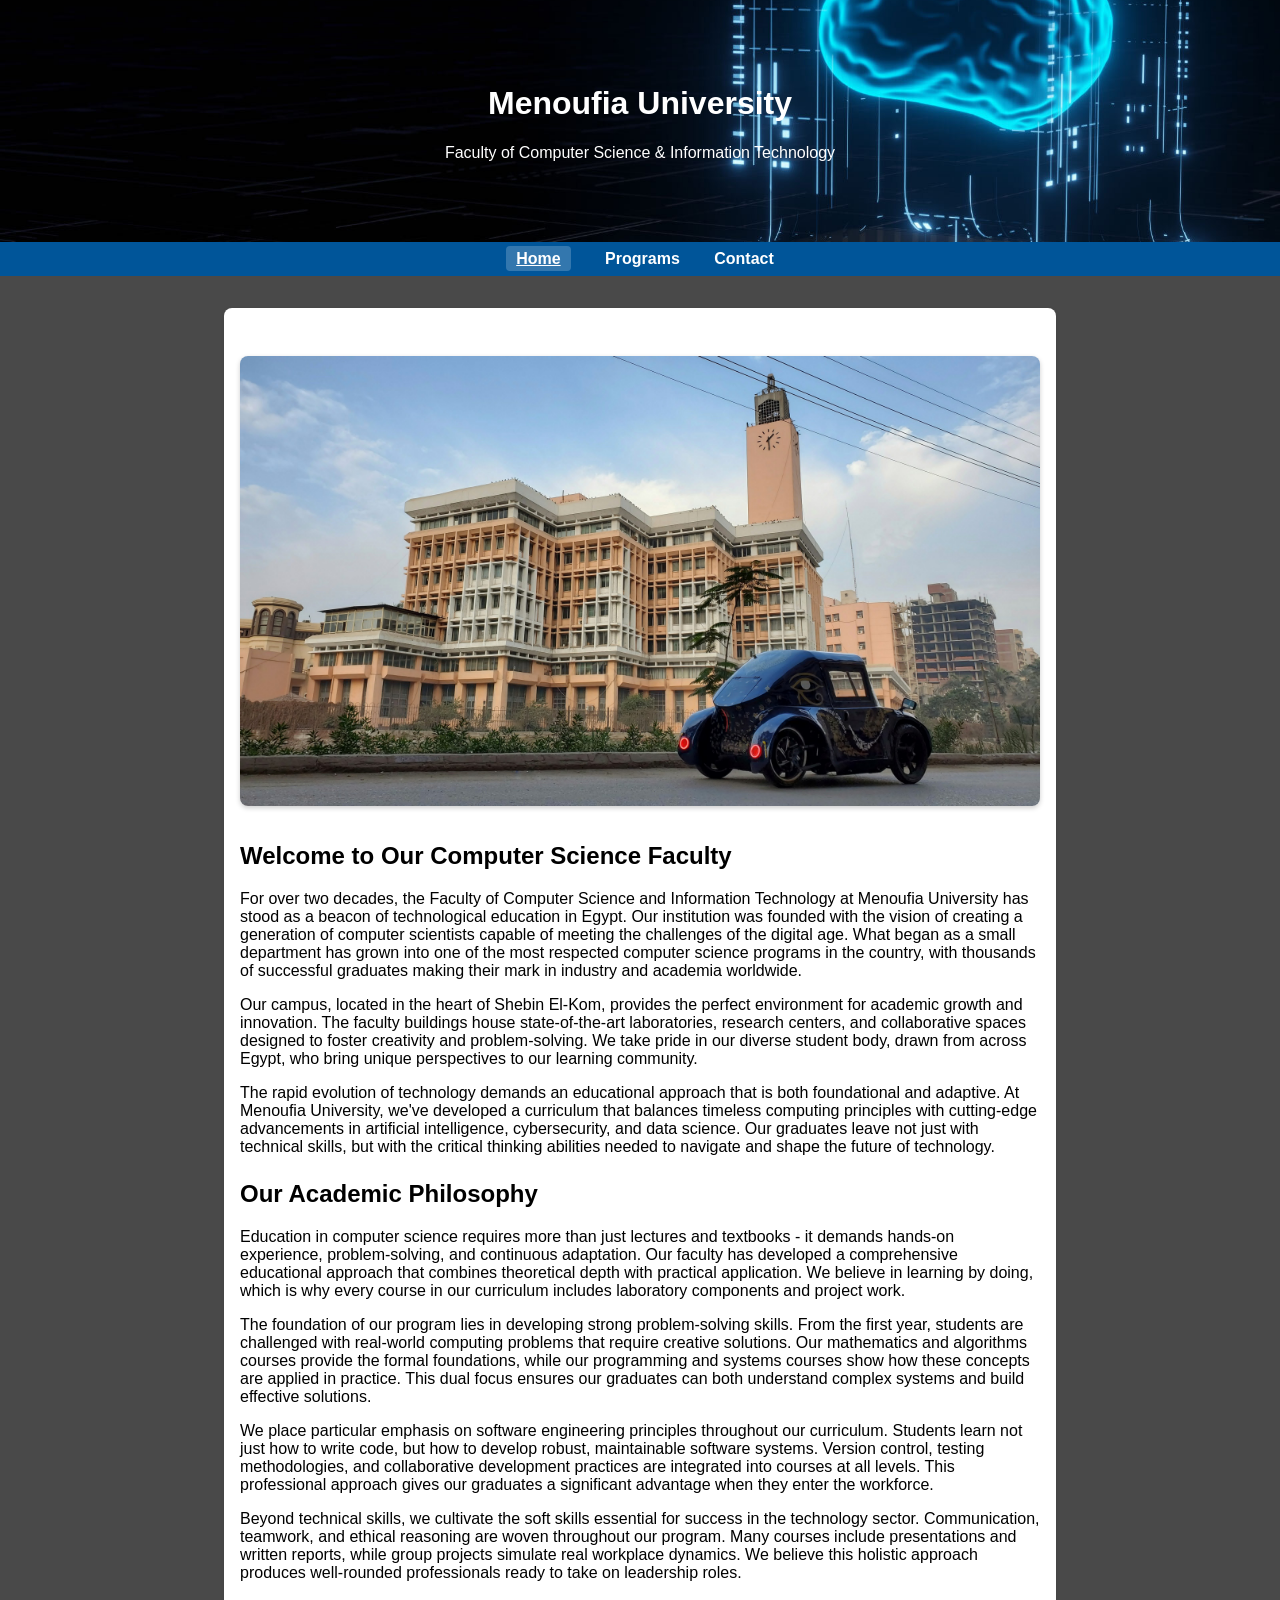
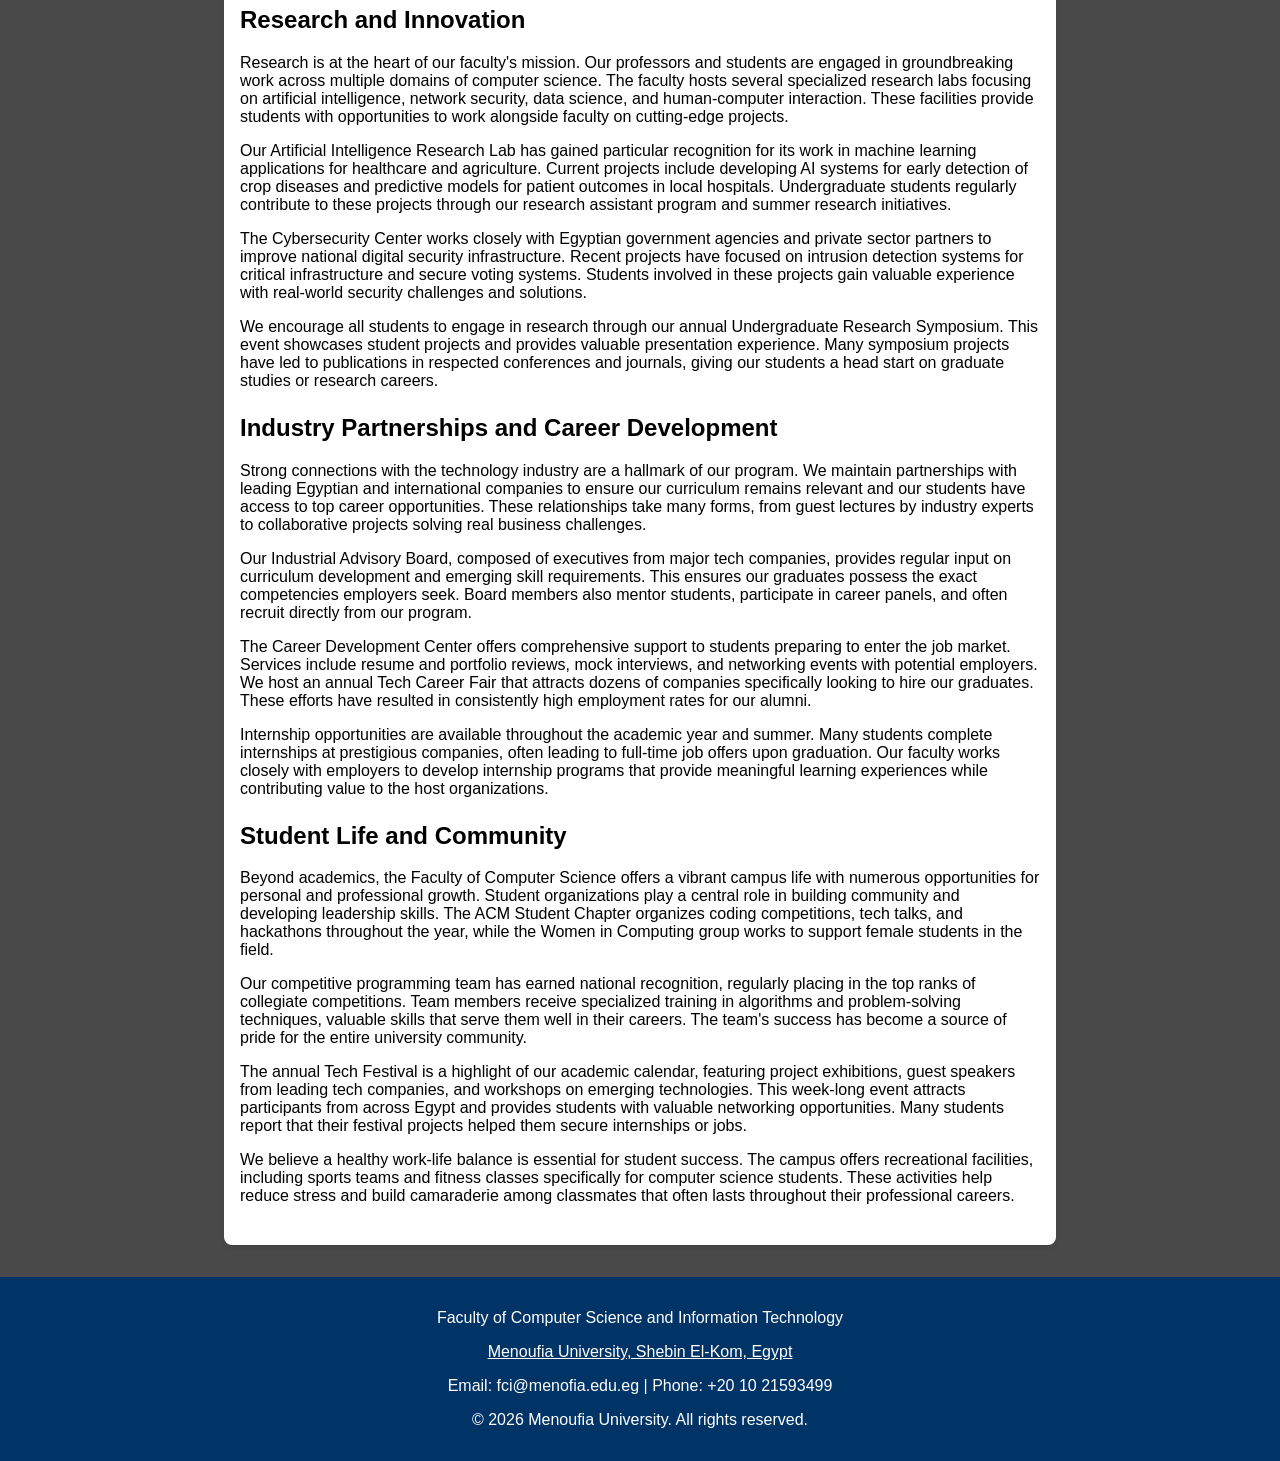
<file: index.html>
<!DOCTYPE html>
<html lang="en">
<head>
  <meta charset="UTF-8">
  <meta name="viewport" content="width=device-width, initial-scale=1.0">
  <title>Home | Menoufia University - Computer Science</title>
  <link rel="stylesheet" href="style.css">
  <link rel="icon" href="websitelogo.jfif.jpeg" type="image/png">
</head>
<body>

  <header>
    <h1>Menoufia University</h1>
    <p>Faculty of Computer Science &amp; Information Technology</p>
  </header>

  <nav>
    <a href="index.html">Home</a>
    <a href="programs.html">Programs</a>
    <a href="contact.html">Contact</a>
  </nav>

  <main>
    <div style="text-align: center; margin: 2rem 0;">
      <img src="menofia_racing_team_cover.jfif.jpeg" alt="Menoufia University Campus" style="max-width: 100%; height: auto; border-radius: 8px; box-shadow: 0 2px 5px rgba(0,0,0,0.2);">
    </div>
    <section class="program">
      <h2>Welcome to Our Computer Science Faculty</h2>
      <p>For over two decades, the Faculty of Computer Science and Information Technology at Menoufia University has stood as a beacon of technological education in Egypt. Our institution was founded with the vision of creating a generation of computer scientists capable of meeting the challenges of the digital age. What began as a small department has grown into one of the most respected computer science programs in the country, with thousands of successful graduates making their mark in industry and academia worldwide.</p>

      <p>Our campus, located in the heart of Shebin El-Kom, provides the perfect environment for academic growth and innovation. The faculty buildings house state-of-the-art laboratories, research centers, and collaborative spaces designed to foster creativity and problem-solving. We take pride in our diverse student body, drawn from across Egypt, who bring unique perspectives to our learning community.</p>

      <p>The rapid evolution of technology demands an educational approach that is both foundational and adaptive. At Menoufia University, we've developed a curriculum that balances timeless computing principles with cutting-edge advancements in artificial intelligence, cybersecurity, and data science. Our graduates leave not just with technical skills, but with the critical thinking abilities needed to navigate and shape the future of technology.</p>
    </section>

    <section class="program">
      <h2>Our Academic Philosophy</h2>
      <p>Education in computer science requires more than just lectures and textbooks - it demands hands-on experience, problem-solving, and continuous adaptation. Our faculty has developed a comprehensive educational approach that combines theoretical depth with practical application. We believe in learning by doing, which is why every course in our curriculum includes laboratory components and project work.</p>

      <p>The foundation of our program lies in developing strong problem-solving skills. From the first year, students are challenged with real-world computing problems that require creative solutions. Our mathematics and algorithms courses provide the formal foundations, while our programming and systems courses show how these concepts are applied in practice. This dual focus ensures our graduates can both understand complex systems and build effective solutions.</p>

      <p>We place particular emphasis on software engineering principles throughout our curriculum. Students learn not just how to write code, but how to develop robust, maintainable software systems. Version control, testing methodologies, and collaborative development practices are integrated into courses at all levels. This professional approach gives our graduates a significant advantage when they enter the workforce.</p>

      <p>Beyond technical skills, we cultivate the soft skills essential for success in the technology sector. Communication, teamwork, and ethical reasoning are woven throughout our program. Many courses include presentations and written reports, while group projects simulate real workplace dynamics. We believe this holistic approach produces well-rounded professionals ready to take on leadership roles.</p>
    </section>

    <section class="program">
      <h2>Research and Innovation</h2>
      <p>Research is at the heart of our faculty's mission. Our professors and students are engaged in groundbreaking work across multiple domains of computer science. The faculty hosts several specialized research labs focusing on artificial intelligence, network security, data science, and human-computer interaction. These facilities provide students with opportunities to work alongside faculty on cutting-edge projects.</p>

      <p>Our Artificial Intelligence Research Lab has gained particular recognition for its work in machine learning applications for healthcare and agriculture. Current projects include developing AI systems for early detection of crop diseases and predictive models for patient outcomes in local hospitals. Undergraduate students regularly contribute to these projects through our research assistant program and summer research initiatives.</p>

      <p>The Cybersecurity Center works closely with Egyptian government agencies and private sector partners to improve national digital security infrastructure. Recent projects have focused on intrusion detection systems for critical infrastructure and secure voting systems. Students involved in these projects gain valuable experience with real-world security challenges and solutions.</p>

      <p>We encourage all students to engage in research through our annual Undergraduate Research Symposium. This event showcases student projects and provides valuable presentation experience. Many symposium projects have led to publications in respected conferences and journals, giving our students a head start on graduate studies or research careers.</p>
    </section>

    <section class="program">
      <h2>Industry Partnerships and Career Development</h2>
      <p>Strong connections with the technology industry are a hallmark of our program. We maintain partnerships with leading Egyptian and international companies to ensure our curriculum remains relevant and our students have access to top career opportunities. These relationships take many forms, from guest lectures by industry experts to collaborative projects solving real business challenges.</p>

      <p>Our Industrial Advisory Board, composed of executives from major tech companies, provides regular input on curriculum development and emerging skill requirements. This ensures our graduates possess the exact competencies employers seek. Board members also mentor students, participate in career panels, and often recruit directly from our program.</p>

      <p>The Career Development Center offers comprehensive support to students preparing to enter the job market. Services include resume and portfolio reviews, mock interviews, and networking events with potential employers. We host an annual Tech Career Fair that attracts dozens of companies specifically looking to hire our graduates. These efforts have resulted in consistently high employment rates for our alumni.</p>

      <p>Internship opportunities are available throughout the academic year and summer. Many students complete internships at prestigious companies, often leading to full-time job offers upon graduation. Our faculty works closely with employers to develop internship programs that provide meaningful learning experiences while contributing value to the host organizations.</p>
    </section>

    <section class="program">
      <h2>Student Life and Community</h2>
      <p>Beyond academics, the Faculty of Computer Science offers a vibrant campus life with numerous opportunities for personal and professional growth. Student organizations play a central role in building community and developing leadership skills. The ACM Student Chapter organizes coding competitions, tech talks, and hackathons throughout the year, while the Women in Computing group works to support female students in the field.</p>

      <p>Our competitive programming team has earned national recognition, regularly placing in the top ranks of collegiate competitions. Team members receive specialized training in algorithms and problem-solving techniques, valuable skills that serve them well in their careers. The team's success has become a source of pride for the entire university community.</p>

      <p>The annual Tech Festival is a highlight of our academic calendar, featuring project exhibitions, guest speakers from leading tech companies, and workshops on emerging technologies. This week-long event attracts participants from across Egypt and provides students with valuable networking opportunities. Many students report that their festival projects helped them secure internships or jobs.</p>

      <p>We believe a healthy work-life balance is essential for student success. The campus offers recreational facilities, including sports teams and fitness classes specifically for computer science students. These activities help reduce stress and build camaraderie among classmates that often lasts throughout their professional careers.</p>
    </section>
  </main>

  <footer>
    <p>Faculty of Computer Science and Information Technology</p>
    <p><a href="https://www.google.com/maps/dir//Gamal+Abd+El-Nasir,+Qism+Shebeen+El-Kom,+Shibin+el+Kom,+Menofia+Governorate+6131567/@30.5655505,30.9306809,12z/data=!4m8!4m7!1m0!1m5!1m1!1s0x14f7d6eb70a91047:0xc353387ed2f37809!2m2!1d31.0130822!2d30.5655764?entry=ttu&amp;g_ep=EgoyMDI1MDUwNi4wIKXMDSoASAFQAw%3D%3D">Menoufia University, Shebin El-Kom, Egypt</a></p>
    <p>Email: fci@menofia.edu.eg | Phone: +20 10 21593499</p>
    <p>© 2026 Menoufia University. All rights reserved.</p>
  </footer>

  <script>
    // =============================================
    // 1. ACTIVE NAV LINK
    // Highlights the current page link in the nav
    // =============================================
    const currentPage = window.location.pathname.split('/').pop();
    const navLinks = document.querySelectorAll('nav a');
    navLinks.forEach(function(link) {
      if (link.getAttribute('href') === currentPage) {
        link.classList.add('active');
      }
    });

    // =============================================
    // 2. SMOOTH SCROLL
    // Smooth scrolling when clicking any anchor link
    // =============================================
    navLinks.forEach(function(link) {
      link.addEventListener('click', function(e) {
        const href = link.getAttribute('href');
        if (href.startsWith('#')) {
          e.preventDefault();
          const target = document.querySelector(href);
          if (target) {
            target.scrollIntoView({ behavior: 'smooth' });
          }
        }
      });
    });
  </script>

</body>
</html>
</file>
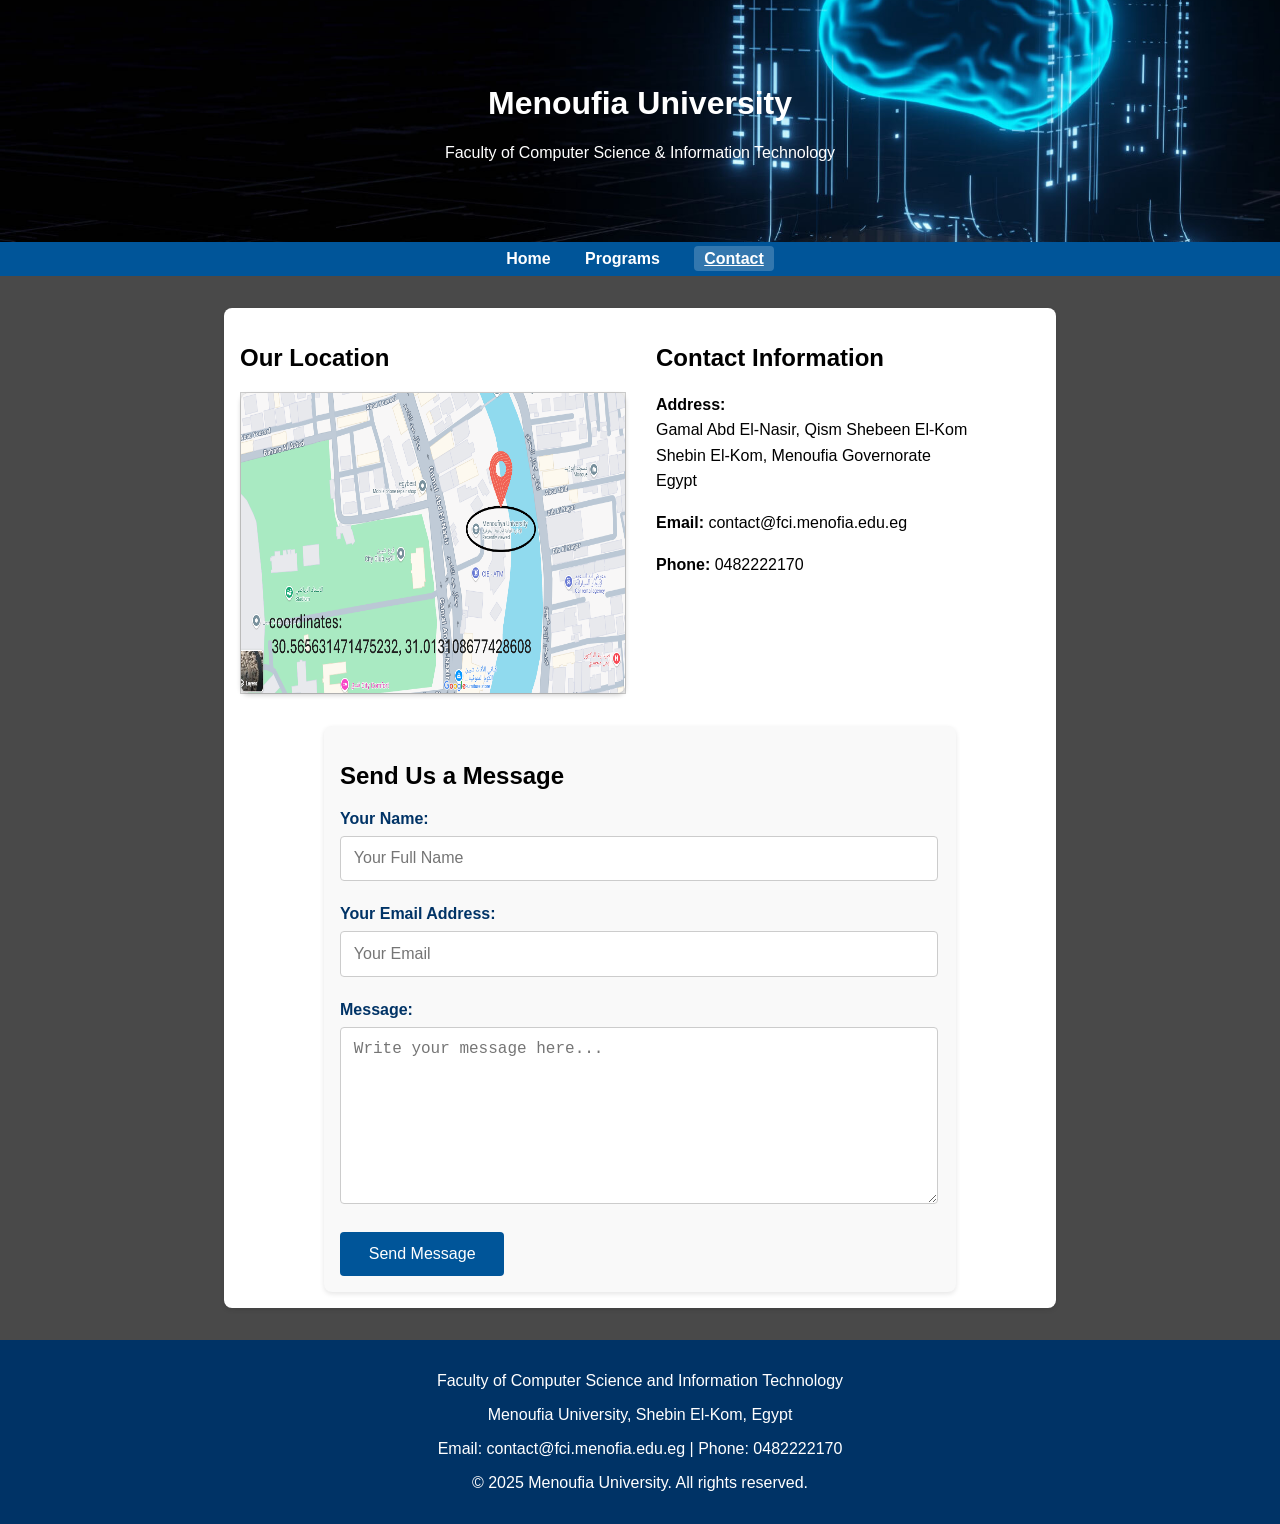
<file: contact.html>
<!DOCTYPE html>
<html lang="en">
<head>
  <meta charset="UTF-8">
  <meta name="viewport" content="width=device-width, initial-scale=1.0">
  <title>Contact Us | Menoufia University</title>
  <link rel="stylesheet" href="style.css">
  <link rel="icon" href="websitelogo.jfif.jpeg" type="image/png">
</head>
<body>

  <header>
    <h1>Menoufia University</h1>
    <p>Faculty of Computer Science &amp; Information Technology</p>
  </header>

  <nav>
    <a href="index.html">Home</a>
    <a href="programs.html">Programs</a>
    <a href="contact.html">Contact</a>
  </nav>

  <main>
    <div class="contact-container">
      <div class="map-section">
        <h2>Our Location</h2>
        <div class="map-placeholder">
          <img src="Location.PNG" alt="Our Location Map" style="max-width: 100%; height: 100%; border-radius: 8px; box-shadow: 0 2px 5px rgba(0,0,0,0.2);">
        </div>
      </div>

      <div class="contact-info">
        <h2>Contact Information</h2>
        <p><strong>Address:</strong><br>
        Gamal Abd El-Nasir, Qism Shebeen El-Kom<br>
        Shebin El-Kom, Menoufia Governorate<br>
        Egypt</p>

        <p><strong>Email:</strong> contact@fci.menofia.edu.eg</p>
        <p><strong>Phone:</strong> 0482222170</p>
      </div>
    </div>

    <div class="contact-form">
      <h2>Send Us a Message</h2>
      <p id="form-success" style="display:none; color:green; font-weight:bold;">✓ Your message has been sent successfully!</p>
      <form id="contactForm" novalidate>
        <div class="form-group">
          <label for="name">Your Name:</label>
          <input type="text" id="name" name="name" placeholder="Your Full Name">
          <span class="error-msg" id="nameError"></span>
        </div>

        <div class="form-group">
          <label for="email">Your Email Address:</label>
          <input type="email" id="email" name="email" placeholder="Your Email">
          <span class="error-msg" id="emailError"></span>
        </div>

        <div class="form-group">
          <label for="message">Message:</label>
          <textarea id="message" name="message" placeholder="Write your message here..."></textarea>
          <span class="error-msg" id="messageError"></span>
        </div>

        <button type="submit">Send Message</button>
      </form>
    </div>
  </main>

  <footer>
    <p>Faculty of Computer Science and Information Technology</p>
    <p>Menoufia University, Shebin El-Kom, Egypt</p>
    <p>Email: contact@fci.menofia.edu.eg | Phone: 0482222170</p>
    <p>© 2025 Menoufia University. All rights reserved.</p>
  </footer>

  <script>
    // =============================================
    // 1. ACTIVE NAV LINK
    // Highlights the current page link in the nav
    // =============================================
    const currentPage = window.location.pathname.split('/').pop();
    const navLinks = document.querySelectorAll('nav a');
    navLinks.forEach(function(link) {
      const linkPage = link.getAttribute('href');
      if (linkPage === currentPage) {
        link.classList.add('active');
      }
    });

    // =============================================
    // 2. SMOOTH SCROLL
    // Smooth scrolling when clicking any nav link
    // =============================================
    navLinks.forEach(function(link) {
      link.addEventListener('click', function(e) {
        // Only apply smooth scroll if it's a same-page anchor
        const href = link.getAttribute('href');
        if (href.startsWith('#')) {
          e.preventDefault();
          const target = document.querySelector(href);
          if (target) {
            target.scrollIntoView({ behavior: 'smooth' });
          }
        }
      });
    });

    // =============================================
    // 3. FORM VALIDATION
    // Checks all fields before allowing submit
    // =============================================
    const form = document.getElementById('contactForm');

    form.addEventListener('submit', function(e) {
      e.preventDefault();

      const name    = document.getElementById('name');
      const email   = document.getElementById('email');
      const message = document.getElementById('message');

      const nameError    = document.getElementById('nameError');
      const emailError   = document.getElementById('emailError');
      const messageError = document.getElementById('messageError');
      const success      = document.getElementById('form-success');

      // Clear previous errors
      nameError.textContent    = '';
      emailError.textContent   = '';
      messageError.textContent = '';
      name.style.borderColor    = '#ccc';
      email.style.borderColor   = '#ccc';
      message.style.borderColor = '#ccc';
      success.style.display     = 'none';

      let valid = true;

      // Check name
      if (name.value.trim() === '') {
        nameError.textContent  = 'Please enter your name.';
        name.style.borderColor = 'red';
        valid = false;
      }

      // Check email
      if (email.value.trim() === '') {
        emailError.textContent  = 'Please enter your email address.';
        email.style.borderColor = 'red';
        valid = false;
      } else if (!email.value.includes('@') || !email.value.includes('.')) {
        emailError.textContent  = 'Please enter a valid email address.';
        email.style.borderColor = 'red';
        valid = false;
      }

      // Check message
      if (message.value.trim() === '') {
        messageError.textContent  = 'Please enter your message.';
        message.style.borderColor = 'red';
        valid = false;
      }

      // If all valid, show success message
      if (valid) {
        form.reset();
        success.style.display = 'block';
      }
    });
  </script>

</body>
</html>
</file>
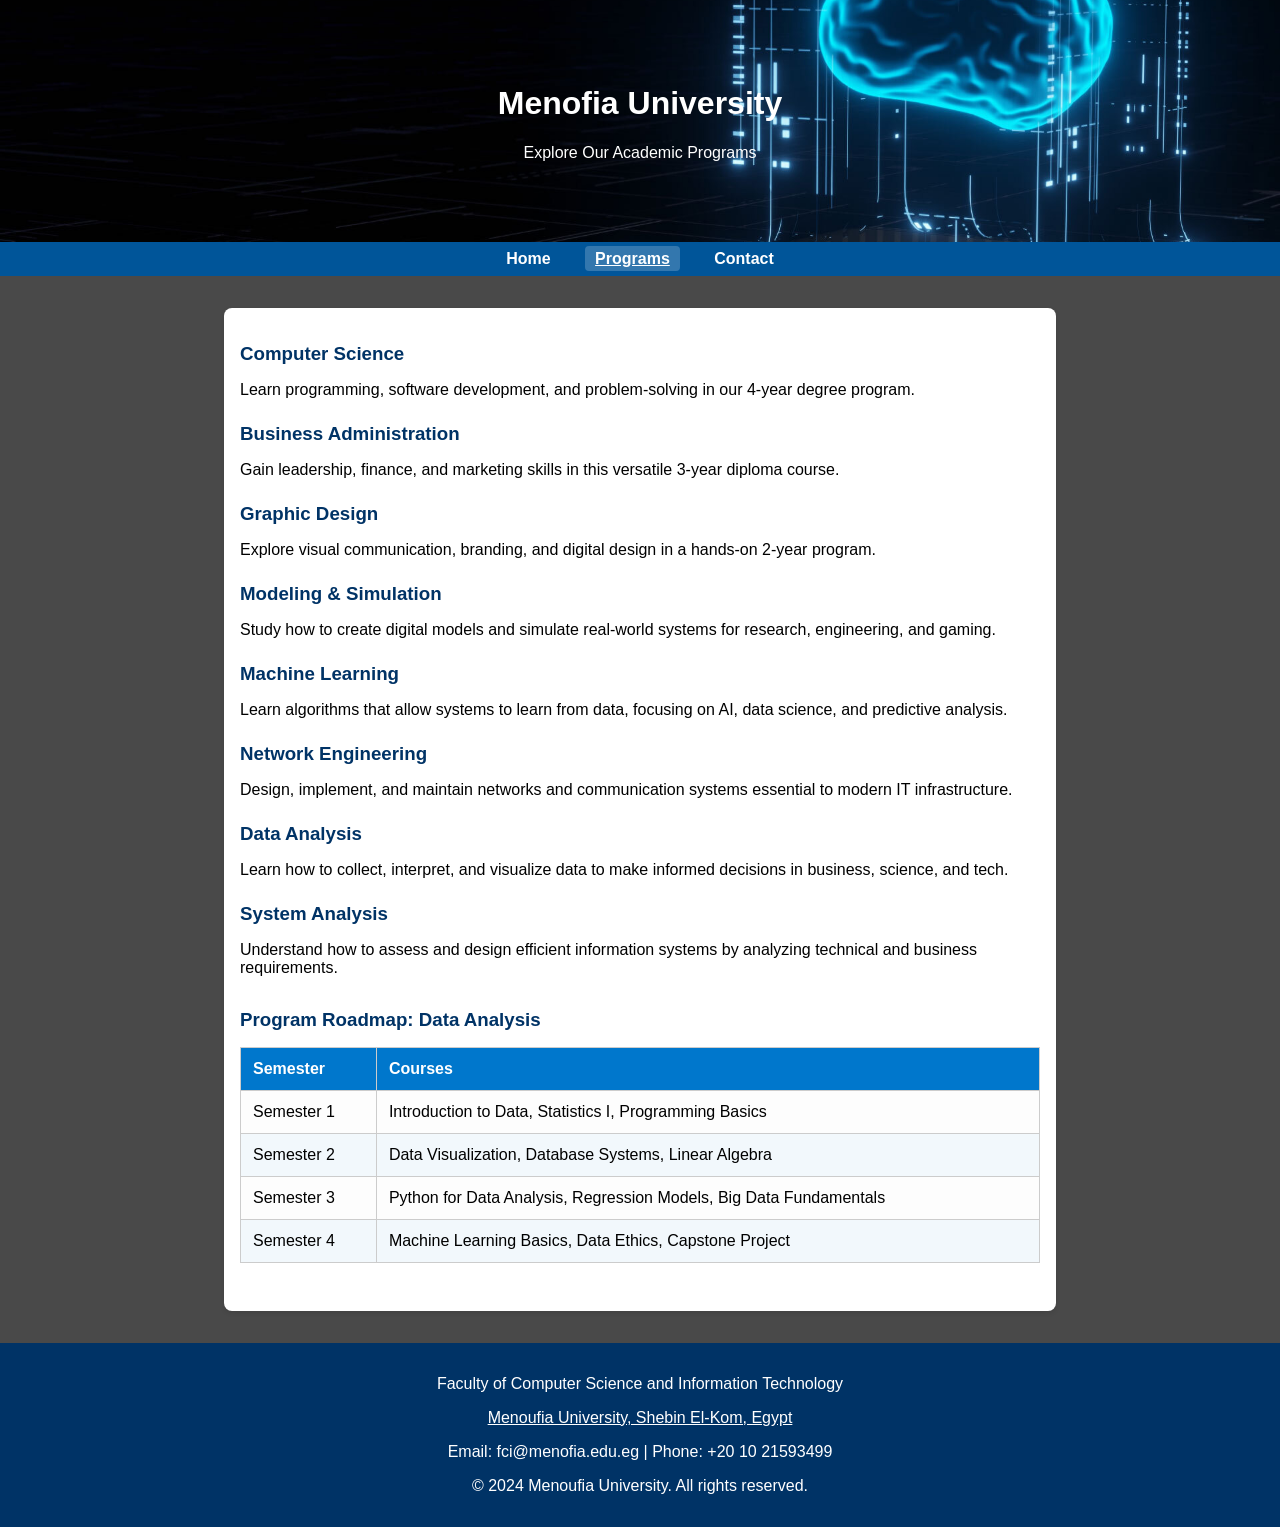
<file: programs.html>
<!DOCTYPE html>
<html lang="en">
<head>
  <meta charset="UTF-8">
  <meta name="viewport" content="width=device-width, initial-scale=1.0">
  <title>Our Programs | Menofia University</title>
  <link rel="stylesheet" href="style.css">
  <link rel="icon" href="websitelogo.jfif.jpeg" type="image/png">
</head>
<body>

  <header>
    <h1>Menofia University</h1>
    <p>Explore Our Academic Programs</p>
  </header>

  <nav>
    <a href="index.html">Home</a>
    <a href="programs.html">Programs</a>
    <a href="contact.html">Contact</a>
  </nav>

  <main>

    <section class="program">
      <h3>Computer Science</h3>
      <p>Learn programming, software development, and problem-solving in our 4-year degree program.</p>
    </section>

    <section class="program">
      <h3>Business Administration</h3>
      <p>Gain leadership, finance, and marketing skills in this versatile 3-year diploma course.</p>
    </section>

    <section class="program">
      <h3>Graphic Design</h3>
      <p>Explore visual communication, branding, and digital design in a hands-on 2-year program.</p>
    </section>

    <section class="program">
      <h3>Modeling &amp; Simulation</h3>
      <p>Study how to create digital models and simulate real-world systems for research, engineering, and gaming.</p>
    </section>

    <section class="program">
      <h3>Machine Learning</h3>
      <p>Learn algorithms that allow systems to learn from data, focusing on AI, data science, and predictive analysis.</p>
    </section>

    <section class="program">
      <h3>Network Engineering</h3>
      <p>Design, implement, and maintain networks and communication systems essential to modern IT infrastructure.</p>
    </section>

    <section class="program">
      <h3>Data Analysis</h3>
      <p>Learn how to collect, interpret, and visualize data to make informed decisions in business, science, and tech.</p>
    </section>

    <section class="program">
      <h3>System Analysis</h3>
      <p>Understand how to assess and design efficient information systems by analyzing technical and business requirements.</p>
    </section>

    <section class="program-roadmap">
      <h3>Program Roadmap: Data Analysis</h3>
      <table>
        <thead>
          <tr>
            <th>Semester</th>
            <th>Courses</th>
          </tr>
        </thead>
        <tbody>
          <tr>
            <td>Semester 1</td>
            <td>Introduction to Data, Statistics I, Programming Basics</td>
          </tr>
          <tr>
            <td>Semester 2</td>
            <td>Data Visualization, Database Systems, Linear Algebra</td>
          </tr>
          <tr>
            <td>Semester 3</td>
            <td>Python for Data Analysis, Regression Models, Big Data Fundamentals</td>
          </tr>
          <tr>
            <td>Semester 4</td>
            <td>Machine Learning Basics, Data Ethics, Capstone Project</td>
          </tr>
        </tbody>
      </table>
    </section>

  </main>

  <footer>
    <p>Faculty of Computer Science and Information Technology</p>
    <p><a href="https://www.google.com/maps/dir//Gamal+Abd+El-Nasir,+Qism+Shebeen+El-Kom,+Shibin+el+Kom,+Menofia+Governorate+6131567/@30.5655505,30.9306809,12z/data=!4m8!4m7!1m0!1m5!1m1!1s0x14f7d6eb70a91047:0xc353387ed2f37809!2m2!1d31.0130822!2d30.5655764?entry=ttu&amp;g_ep=EgoyMDI1MDUwNi4wIKXMDSoASAFQAw%3D%3D">Menoufia University, Shebin El-Kom, Egypt</a></p>
    <p>Email: fci@menofia.edu.eg | Phone: +20 10 21593499</p>
    <p>© 2024 Menoufia University. All rights reserved.</p>
  </footer>

  <script>
    // =============================================
    // 1. ACTIVE NAV LINK
    // Highlights the current page link in the nav
    // =============================================
    const currentPage = window.location.pathname.split('/').pop();
    const navLinks = document.querySelectorAll('nav a');
    navLinks.forEach(function(link) {
      if (link.getAttribute('href') === currentPage) {
        link.classList.add('active');
      }
    });

    // =============================================
    // 2. SMOOTH SCROLL
    // Smooth scrolling when clicking any anchor link
    // =============================================
    navLinks.forEach(function(link) {
      link.addEventListener('click', function(e) {
        const href = link.getAttribute('href');
        if (href.startsWith('#')) {
          e.preventDefault();
          const target = document.querySelector(href);
          if (target) {
            target.scrollIntoView({ behavior: 'smooth' });
          }
        }
      });
    });
  </script>

</body>
</html>
</file>
<file: style.css>
body {
  font-family: Arial, sans-serif;
  margin: 0;
  padding: 0;
  background-color: #494949;
}

header {
  background-image: url('cfi.jpg');
  background-size: cover;
  background-position: center;
  color: white;
  padding: 4rem 2rem;
  text-align: center;
  position: relative;
}

header::after {
  content: "";
  position: absolute;
  top: 0; left: 0;
  width: 100%; height: 100%;
}

header h1,
header p {
  position: relative;
  z-index: 2;
}

nav {
  background-color: #005599;
  padding: 0.5rem;
  text-align: center;
}

nav a {
  color: rgb(255, 255, 255);
  margin: 0 15px;
  text-decoration: none;
  font-weight: bold;
}

nav a:hover {
  text-decoration: underline;
}

/* Active nav link — highlights current page */
nav a.active {
  text-decoration: underline;
  background-color: rgba(255, 255, 255, 0.2);
  padding: 4px 10px;
  border-radius: 4px;
}

main {
  max-width: 800px;
  margin: 2rem auto;
  padding: 1rem;
  background-color: white;
  border-radius: 8px;
  box-shadow: 0 2px 5px rgba(0, 0, 0, 0.1);
}

.program {
  margin-bottom: 1.5rem;
}

.program h3 {
  color: #003366;
  margin-bottom: 0.3rem;
}

footer {
  text-align: center;
  padding: 1rem;
  background-color: #003366;
  color: white;
  margin-top: 2rem;
}

footer a {
  color: white;
}

.contact-container {
  display: flex;
  flex-wrap: wrap;
  gap: 2rem;
  margin-bottom: 2rem;
}

.map-section {
  flex: 1;
  min-width: 300px;
}

.map-placeholder {
  width: 100%;
  height: 300px;
  background-color: #eee;
  display: flex;
  align-items: center;
  justify-content: center;
  border: 1px solid #ccc;
}

.contact-info {
  flex: 1;
  min-width: 300px;
}

.contact-info p {
  margin-bottom: 1rem;
  line-height: 1.6;
}

.contact-form {
  margin-top: 2rem;
  padding: 1rem;
  background-color: #f9f9f9;
  border-radius: 8px;
  max-width: 600px;
  margin-left: auto;
  margin-right: auto;
  box-shadow: 0 2px 5px rgba(0,0,0,0.1);
}

.form-group {
  margin-bottom: 1.5rem;
}

.contact-form label {
  display: block;
  margin-bottom: 0.5rem;
  font-weight: bold;
  color: #003366;
}

.contact-form input[type="text"],
.contact-form input[type="email"],
.contact-form textarea {
  width: 95%;
  padding: 0.8rem;
  border: 1px solid #ccc;
  border-radius: 4px;
  font-size: 1rem;
}

.contact-form textarea {
  height: 150px;
  resize: vertical;
}

.contact-form button {
  background-color: #005599;
  color: white;
  border: none;
  padding: 0.8rem 1.8rem;
  border-radius: 4px;
  cursor: pointer;
  font-size: 1rem;
  transition: background-color 0.3s;
}

.contact-form button:hover {
  background-color: #003366;
}

/* Error messages shown by JavaScript form validation */
.error-msg {
  display: block;
  color: red;
  font-size: 0.85rem;
  margin-top: 4px;
}

.program-roadmap {
  margin: 2rem 0;
}

.program-roadmap h3 {
  margin-bottom: 1rem;
  color: #003366;
}

table {
  width: 100%;
  border-collapse: collapse;
  background-color: #fdfdfd;
  border: 1px solid #ccc;
}

th, td {
  padding: 0.75rem;
  text-align: left;
  border: 1px solid #ccc;
}

th {
  background-color: #0077cc;
  color: white;
}

tr:nth-child(even) {
  background-color: #f2f8fc;
}
</file>
